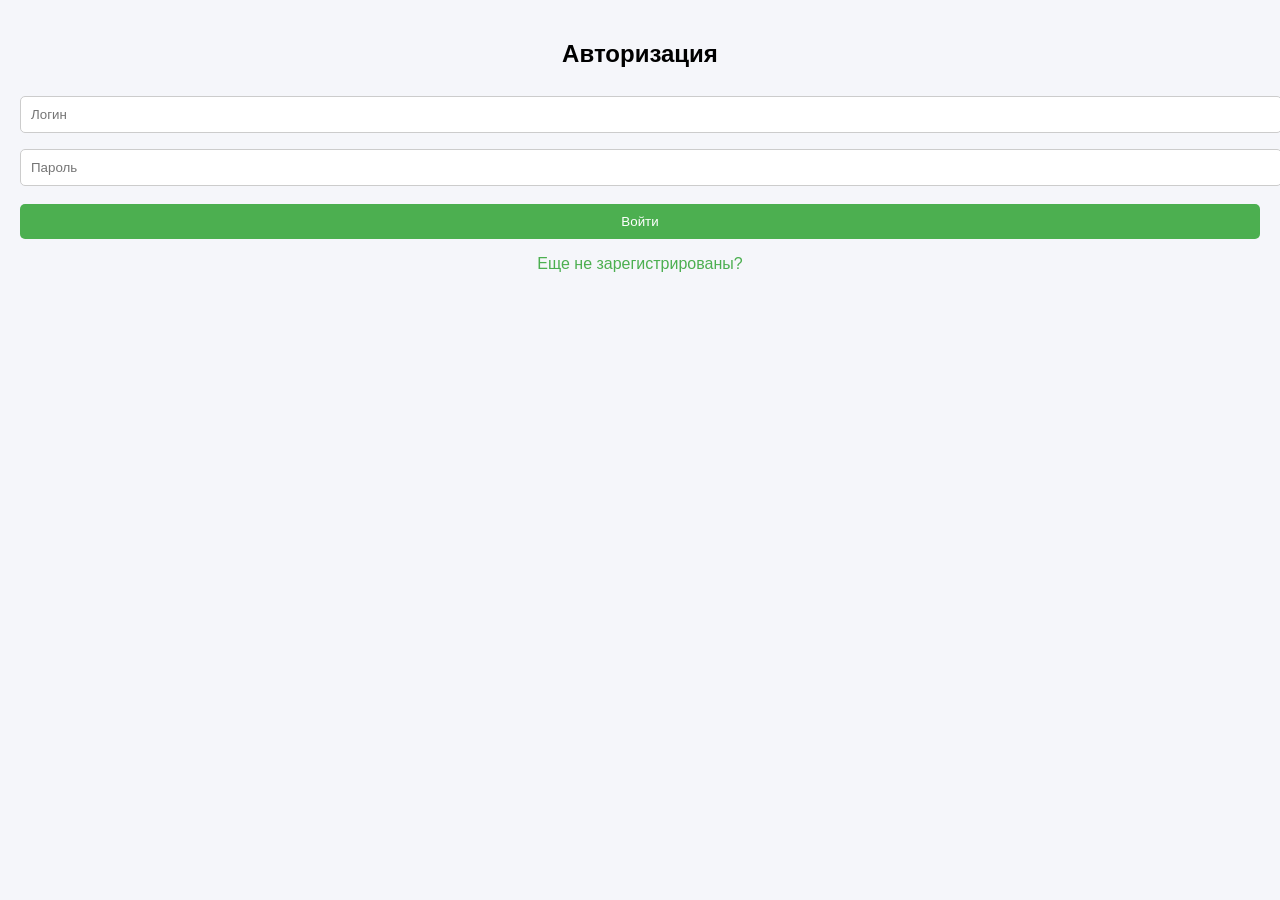
<file: index.html>
<!DOCTYPE html>
<html lang="ru">
<head>
<meta charset="UTF-8">
<title>Авторизация</title>
<link rel="stylesheet" href="style.css">
</head>
<body>

<h2>Авторизация</h2>

<form id="loginForm">
<input type="text" id="login" placeholder="Логин" required>
<input type="password" id="password" placeholder="Пароль" required>
<button type="submit">Войти</button>
</form>

<p><a href="registr.html">Еще не зарегистрированы?</a></p>

<script src="script.js"></script>
</body>
</html>
</file>
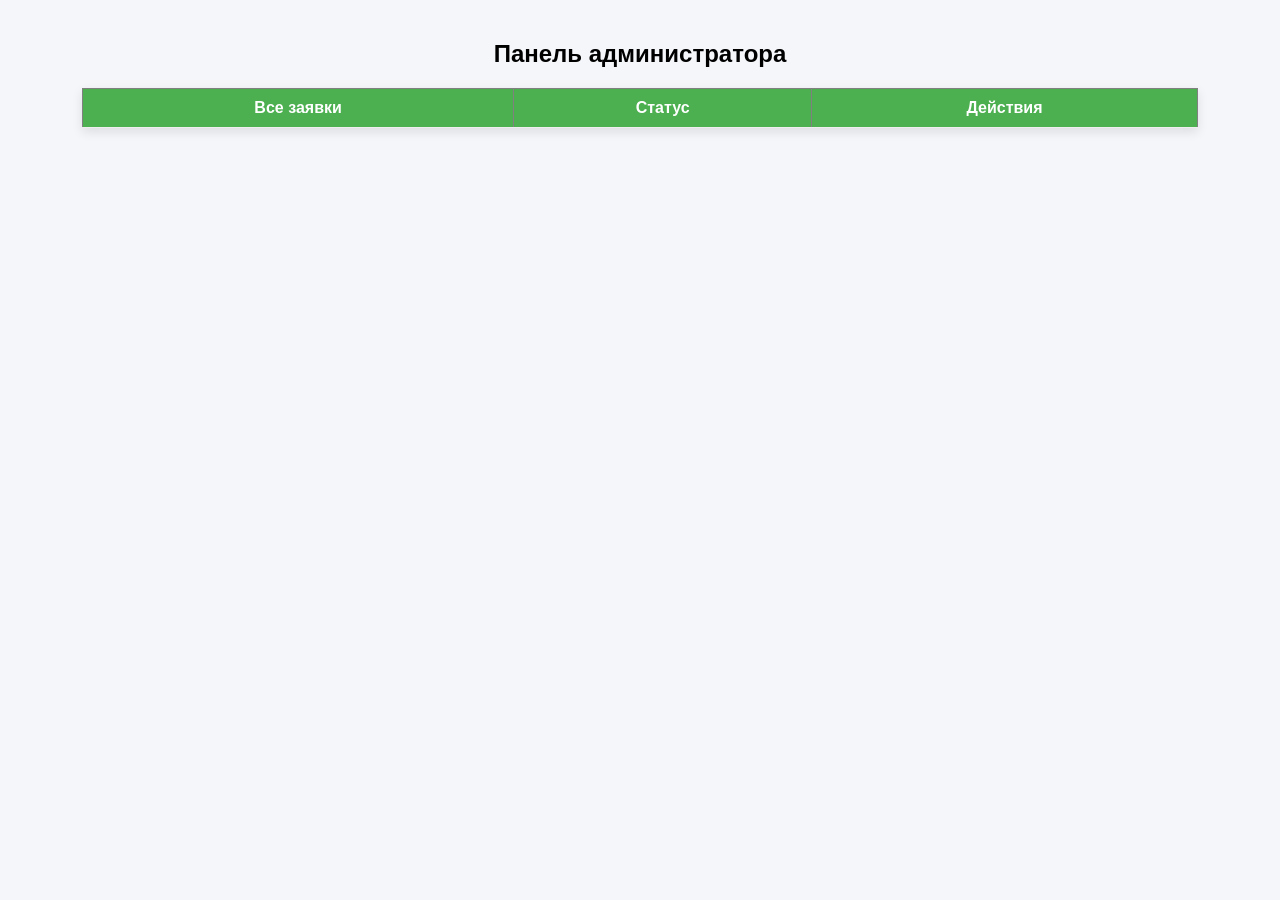
<file: admin.html>
<!DOCTYPE html>
<html lang="ru">
<head>
<meta charset="UTF-8">
<title>Админ</title>
<link rel="stylesheet" href="style.css">
</head>
<body>

<h2>Панель администратора</h2>

<table border="1">
<thead>
<tr>
<th>Все заявки</th>
<th>Статус</th>
<th>Действия</th>
</tr>
</thead>
<tbody id="adminTable"></tbody>
</table>

<script src="script.js"></script>
</body>
</html>
</file>
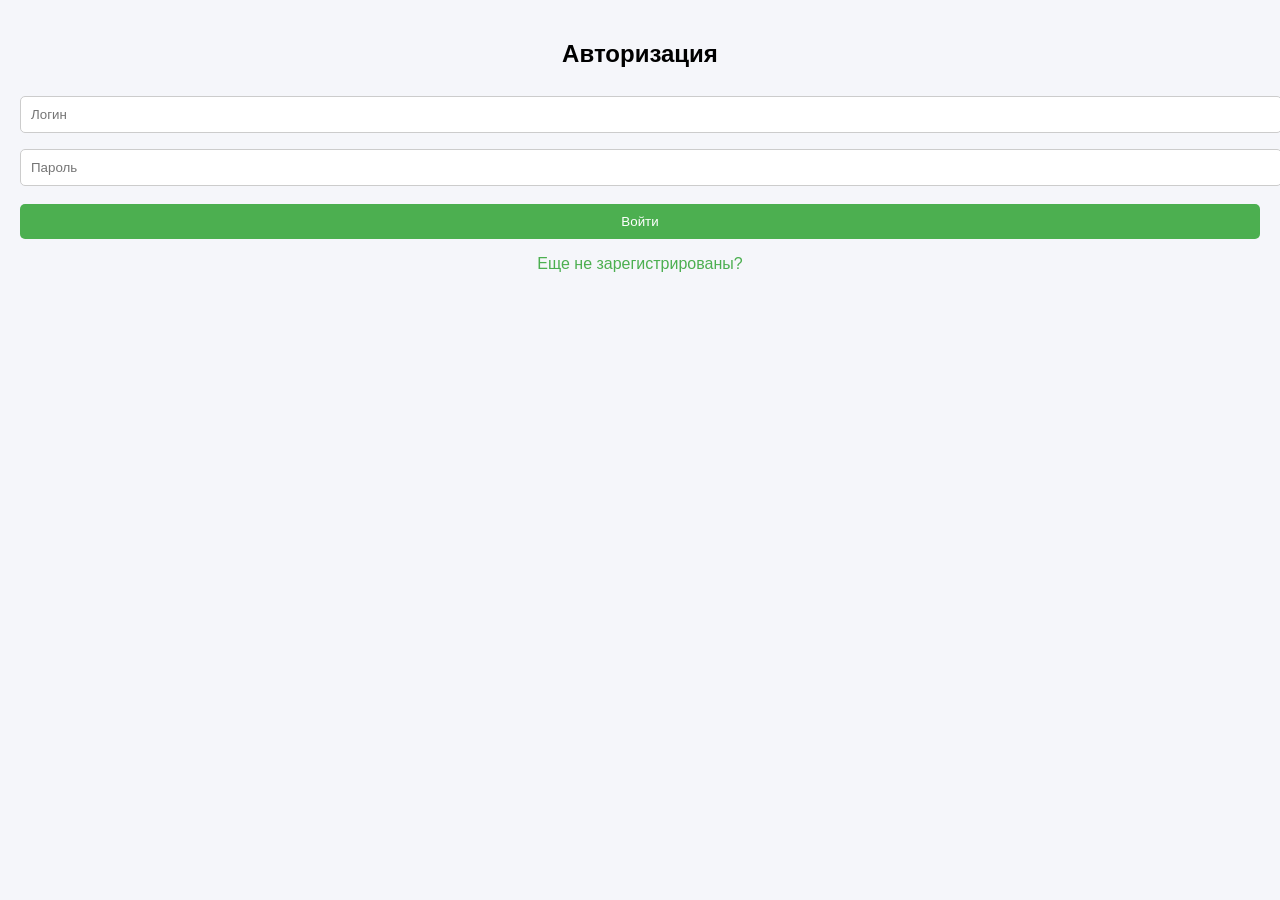
<file: avtoriz.html>
<!DOCTYPE html>
<html lang="ru">
<head>
<meta charset="UTF-8">
<title>Авторизация</title>
<link rel="stylesheet" href="style.css">
</head>
<body>

<h2>Авторизация</h2>

<form id="loginForm">
<input type="text" id="login" placeholder="Логин" required>
<input type="password" id="password" placeholder="Пароль" required>
<button type="submit">Войти</button>
</form>

<p><a href="registr.html">Еще не зарегистрированы?</a></p>

<script src="script.js"></script>
</body>
</html>
</file>
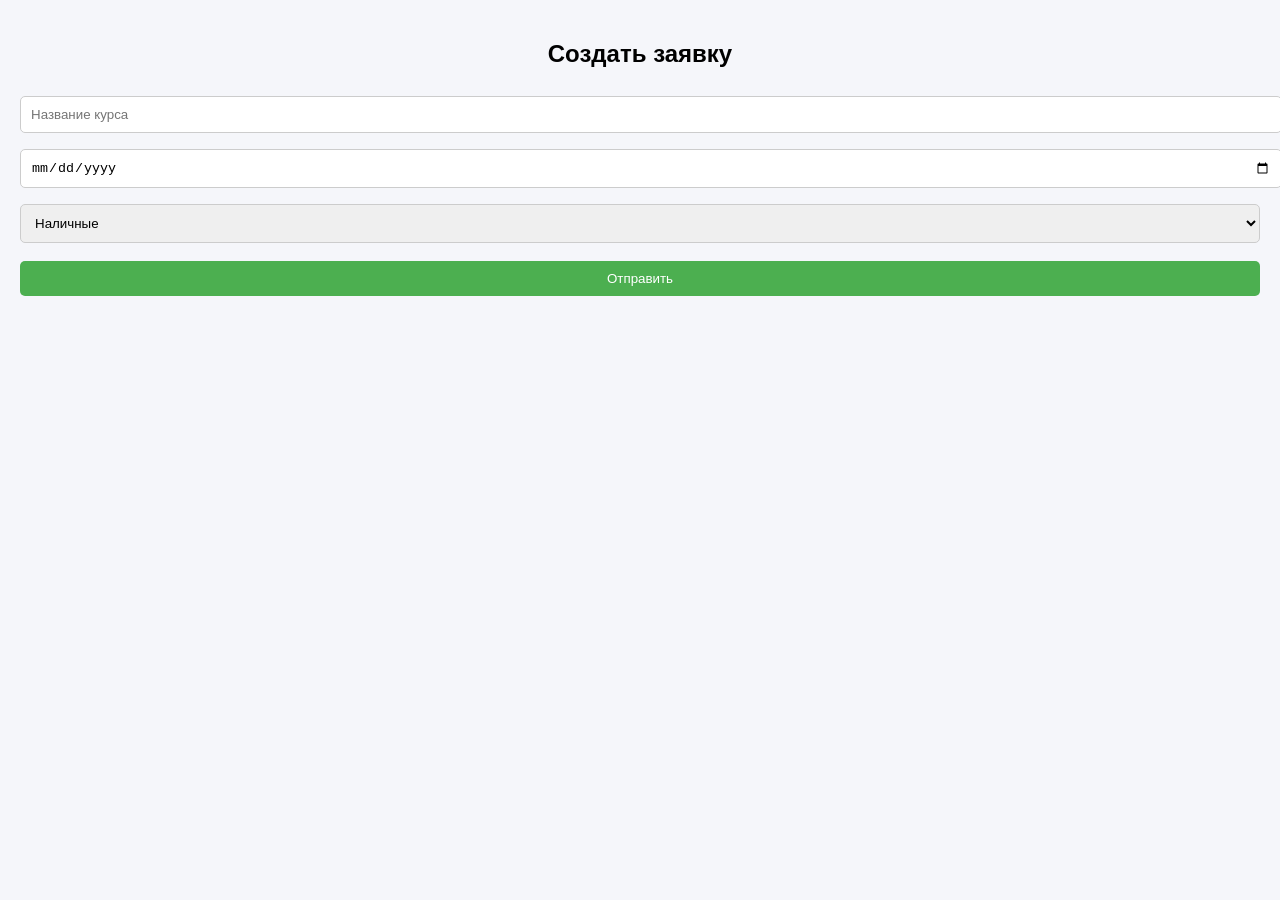
<file: novayazayav.html>
<!DOCTYPE html>
<html lang="ru">
<head>
<meta charset="UTF-8">
<title>Новая заявка</title>
<link rel="stylesheet" href="style.css">
</head>
<body>

<h2>Создать заявку</h2>

<form id="zayavkaForm">
<input type="text" id="course" placeholder="Название курса" required>
<input type="date" id="date" required>

<select id="payment">
<option>Наличные</option>
<option>Перевод</option>
</select>

<button type="submit">Отправить</button>
</form>

<script src="script.js"></script>
</body>
</html>
</file>
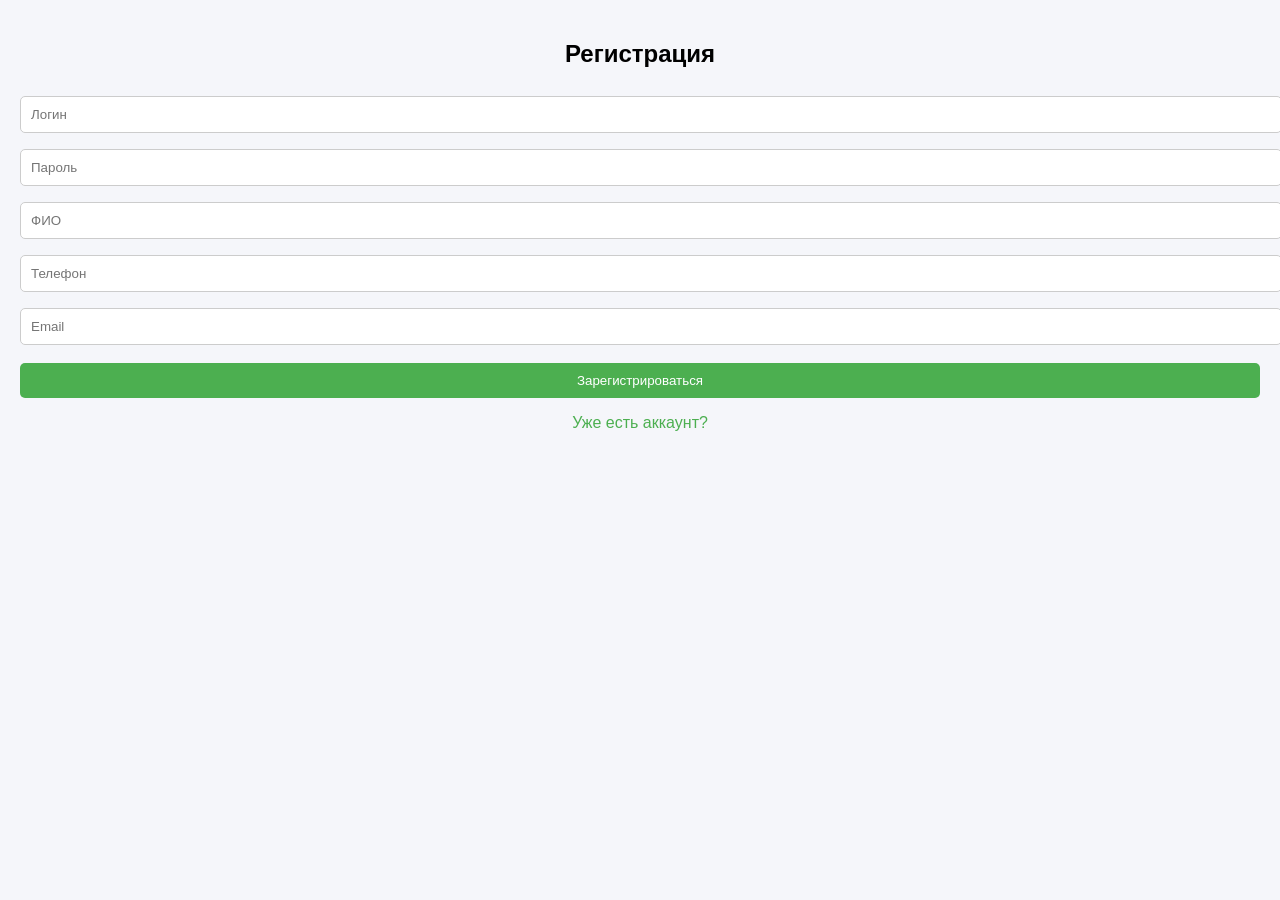
<file: registr.html>
<!DOCTYPE html>
<html lang="ru">
<head>
<meta charset="UTF-8">
<title>Регистрация</title>
<link rel="stylesheet" href="style.css">
</head>
<body>

<h2>Регистрация</h2>

<form id="regForm">
<input type="text" placeholder="Логин" required>
<input type="password" placeholder="Пароль" required>
<input type="text" placeholder="ФИО" required>
<input type="text" placeholder="Телефон" required>
<input type="email" placeholder="Email" required>
<button type="submit">Зарегистрироваться</button>
</form>

<p><a href="avtoriz.html">Уже есть аккаунт?</a></p>

<script src="script.js"></script>
</body>
</html>
</file>
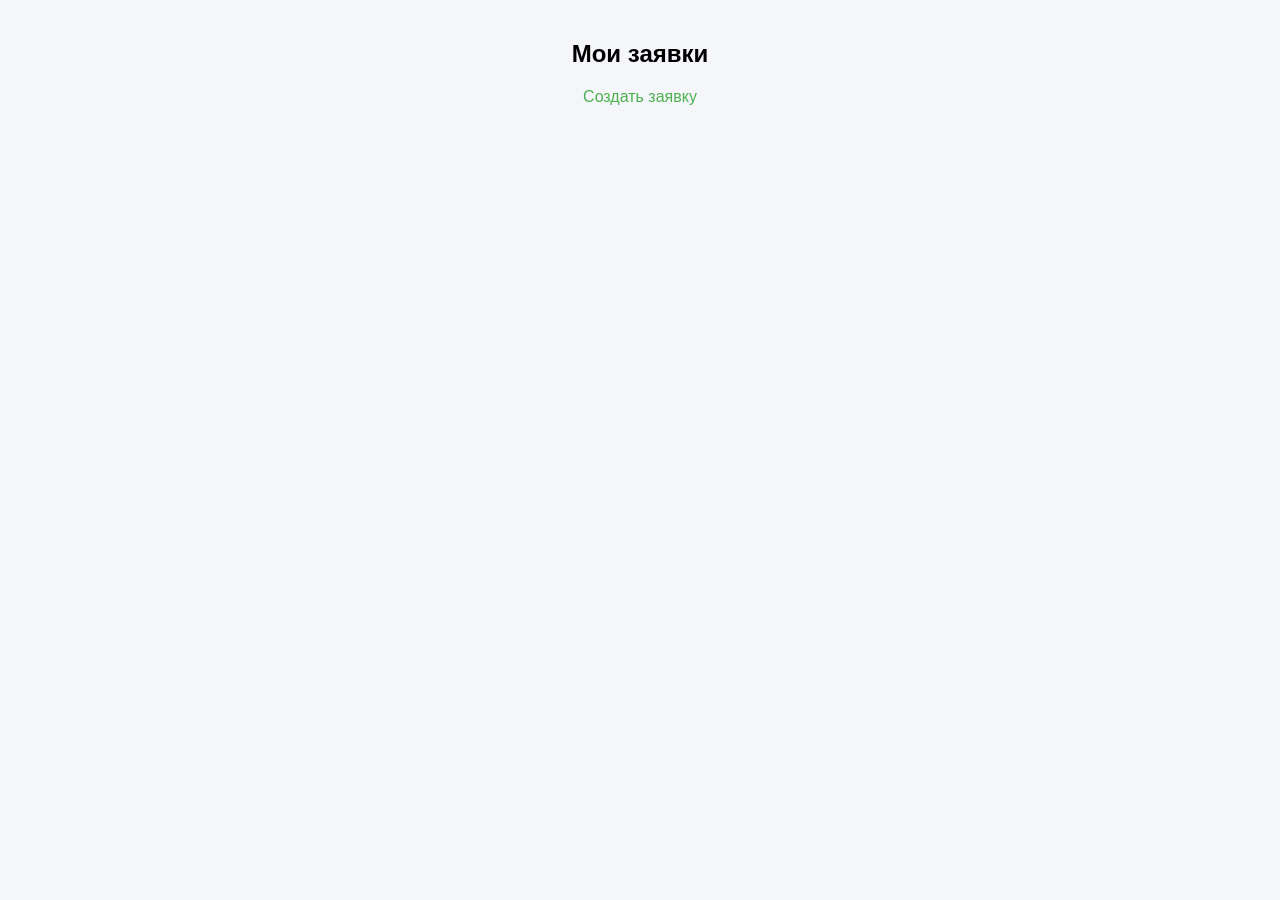
<file: zayavki.html>
<!DOCTYPE html>
<html lang="ru">
<head>
<meta charset="UTF-8">
<title>Заявки</title>
<link rel="stylesheet" href="style.css">
</head>
<body>

<h2>Мои заявки</h2>

<ul id="list"></ul>

<a href="novayazayav.html">Создать заявку</a>

<script src="script.js"></script>
</body>
</html>
</file>
<file: style.css>
body {
font-family: Arial, sans-serif;
background: #f5f6fa;
margin: 0;
padding: 20px;
}

.container {
max-width: 400px;
margin: 0 auto;
background: #fff;
padding: 20px;
border-radius: 10px;
box-shadow: 0 4px 10px rgba(0,0,0,0.1);
}

h2 {
text-align: center;
margin-bottom: 20px;
}

form {
display: flex;
flex-direction: column;
}

input, select {
width: 100%;
padding: 10px;
margin: 8px 0;
border: 1px solid #ccc;
border-radius: 5px;
}

button {
padding: 10px;
margin-top: 10px;
background: #4CAF50;
color: white;
border: none;
border-radius: 5px;
cursor: pointer;
}

button:hover {
background: #45a049;
}

a {
display: block;
text-align: center;
margin-top: 10px;
color: #4CAF50;
text-decoration: none;
}

ul {
list-style: none;
padding: 0;
max-width: 600px;
margin: 20px auto;
}

li {
background: #fff;
margin: 10px 0;
padding: 10px;
border-radius: 5px;
box-shadow: 0 2px 5px rgba(0,0,0,0.1);
}

table {
width: 90%;
margin: 20px auto;
border-collapse: collapse;
background: #fff;
box-shadow: 0 4px 10px rgba(0,0,0,0.1);
}

th, td {
padding: 10px;
text-align: center;
border-bottom: 1px solid #eee;
}

th {
background: #4CAF50;
color: white;
}

td button {
margin: 2px;
padding: 5px 10px;
}
</file>
